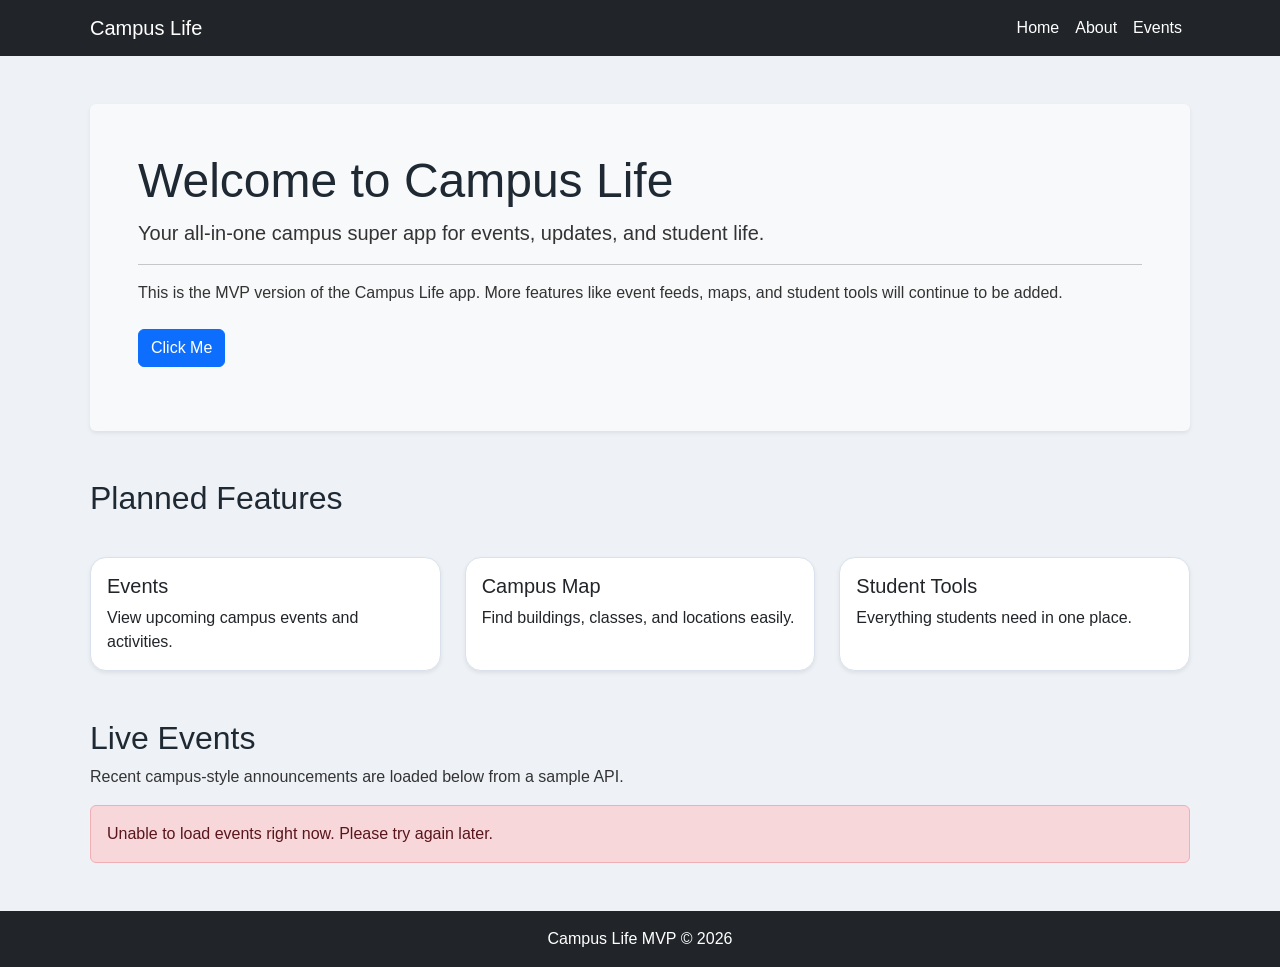
<file: index.html>
<!DOCTYPE html>
<html lang="en">
<head>
    <meta charset="UTF-8">
    <meta name="viewport" content="width=device-width, initial-scale=1.0">
    <title>Campus Life</title>

    <!-- Bootstrap CSS -->
    <link
        href="https://cdn.jsdelivr.net/npm/bootstrap@5.3.3/dist/css/bootstrap.min.css"
        rel="stylesheet"
        integrity="sha384-QWTKZyjpPEjISv5WaRU9OFeRpok6YctnYmDr5pNlyT2bRjXh0JMhjY6hW+ALEwIH"
        crossorigin="anonymous"
    >

    <!-- Custom stylesheet -->
    <link rel="stylesheet" href="css/style.css">
</head>
<body>
    <!-- NAVBAR -->
    <header>
        <nav class="navbar navbar-expand-lg navbar-dark bg-dark">
            <div class="container">
                <a class="navbar-brand" href="index.html">Campus Life</a>
                <button
                    class="navbar-toggler"
                    type="button"
                    data-bs-toggle="collapse"
                    data-bs-target="#mainNavbar"
                    aria-controls="mainNavbar"
                    aria-expanded="false"
                    aria-label="Toggle navigation"
                >
                    <span class="navbar-toggler-icon"></span>
                </button>

                <div class="collapse navbar-collapse" id="mainNavbar">
                    <div class="navbar-nav ms-auto">
                        <a class="nav-link text-white" href="index.html">Home</a>
                        <a class="nav-link text-white" href="about.html">About</a>
                        <a class="nav-link text-white" href="events.html">Events</a>
                    </div>
                </div>
            </div>
        </nav>
    </header>

    <main>
        <!-- HERO SECTION -->
        <section class="container mt-5">
            <div class="p-5 bg-light rounded shadow-sm">
                <h1 class="display-5">Welcome to Campus Life</h1>
                <p class="lead">
                    Your all-in-one campus super app for events, updates, and student life.
                </p>

                <hr>

                <p>
                    This is the MVP version of the Campus Life app. More features like event feeds,
                    maps, and student tools will continue to be added.
                </p>

                <button id="testButton" class="btn btn-primary mt-2" type="button">
                    Click Me
                </button>

                <div id="output" class="mt-3 text-success fw-bold" aria-live="polite"></div>
            </div>
        </section>

        <!-- FEATURES -->
        <section class="container mt-5">
            <h2>Planned Features</h2>

            <div class="row mt-3 g-4">
                <div class="col-md-4">
                    <div class="card h-100 p-3 shadow-sm">
                        <h3 class="h5">Events</h3>
                        <p class="mb-0">View upcoming campus events and activities.</p>
                    </div>
                </div>

                <div class="col-md-4">
                    <div class="card h-100 p-3 shadow-sm">
                        <h3 class="h5">Campus Map</h3>
                        <p class="mb-0">Find buildings, classes, and locations easily.</p>
                    </div>
                </div>

                <div class="col-md-4">
                    <div class="card h-100 p-3 shadow-sm">
                        <h3 class="h5">Student Tools</h3>
                        <p class="mb-0">Everything students need in one place.</p>
                    </div>
                </div>
            </div>
        </section>

        <!-- API SECTION -->
        <section class="container mt-5">
            <h2>Live Events</h2>
            <p>Recent campus-style announcements are loaded below from a sample API.</p>

            <div id="eventsContainer" class="row g-4" aria-live="polite">
                <div class="col-12">
                    <div class="alert alert-info mb-0">Loading events...</div>
                </div>
            </div>
        </section>
    </main>

    <!-- FOOTER -->
    <footer class="bg-dark text-white text-center p-3 mt-5">
        <p class="mb-0">Campus Life MVP &copy; 2026</p>
    </footer>

    <!-- Bootstrap JavaScript -->
    <script
        src="https://cdn.jsdelivr.net/npm/bootstrap@5.3.3/dist/js/bootstrap.bundle.min.js"
        integrity="sha384-YvpcrYf0tY3lHB60NNkmXc5s9fDVZLESaAA55NDzOxhy9GkcIdslK1eN7N6jIeHz"
        crossorigin="anonymous"
    ></script>

    <!-- Custom JavaScript -->
    <script src="js/script.js"></script>
</body>
</html>
</file>
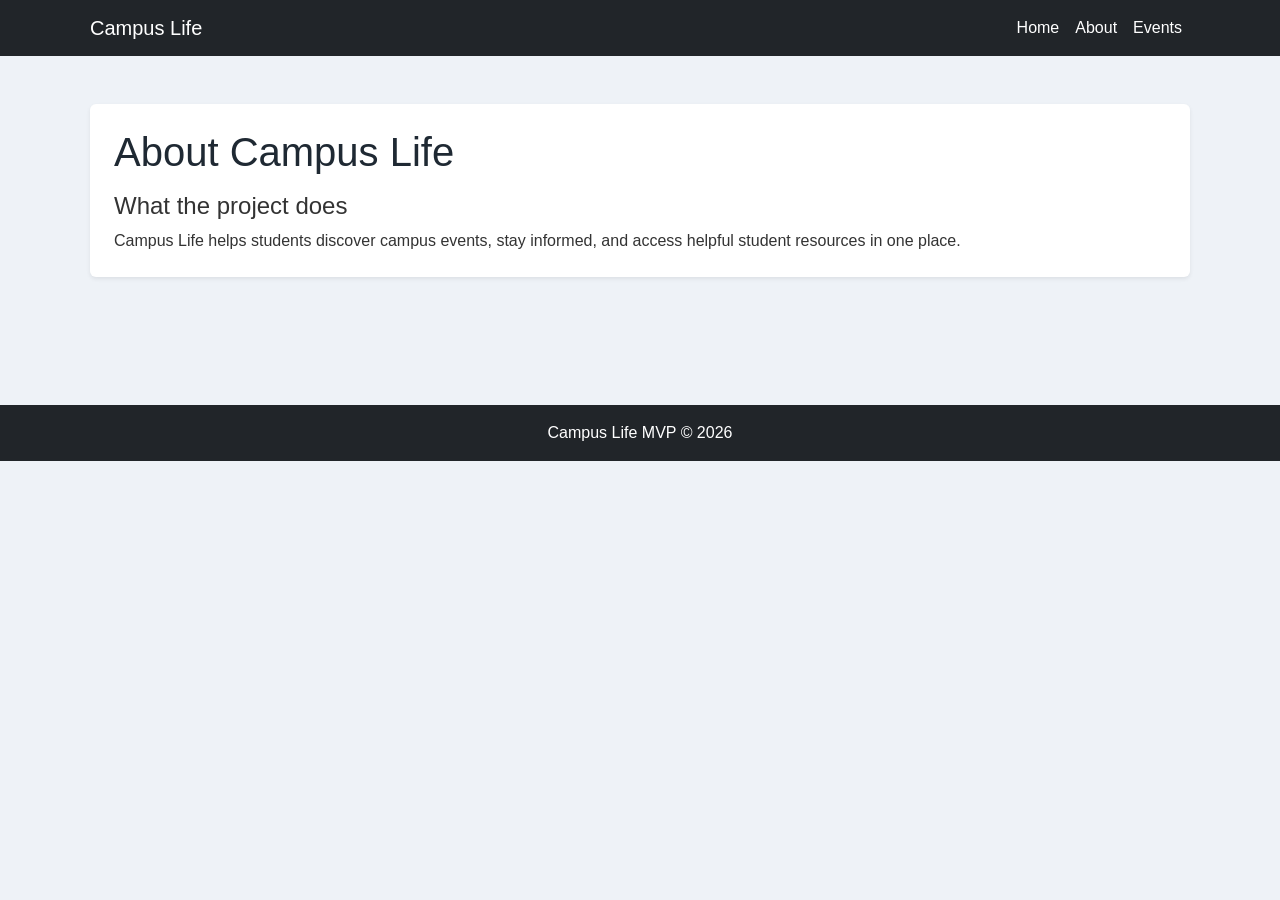
<file: about.html>
<!DOCTYPE html>
<html lang="en">
<head>
    <meta charset="UTF-8">
    <meta name="viewport" content="width=device-width, initial-scale=1.0">
    <title>About | Campus Life</title>

    <!-- Bootstrap CSS -->
    <link
        href="https://cdn.jsdelivr.net/npm/bootstrap@5.3.3/dist/css/bootstrap.min.css"
        rel="stylesheet"
        integrity="sha384-QWTKZyjpPEjISv5WaRU9OFeRpok6YctnYmDr5pNlyT2bRjXh0JMhjY6hW+ALEwIH"
        crossorigin="anonymous"
    >

    <!-- Custom stylesheet -->
    <link rel="stylesheet" href="css/style.css">
</head>
<body>
    <!-- NAVBAR -->
    <header>
        <nav class="navbar navbar-expand-lg navbar-dark bg-dark">
            <div class="container">
                <a class="navbar-brand" href="index.html">Campus Life</a>
                <button
                    class="navbar-toggler"
                    type="button"
                    data-bs-toggle="collapse"
                    data-bs-target="#aboutNavbar"
                    aria-controls="aboutNavbar"
                    aria-expanded="false"
                    aria-label="Toggle navigation"
                >
                    <span class="navbar-toggler-icon"></span>
                </button>

                <div class="collapse navbar-collapse" id="aboutNavbar">
                    <div class="navbar-nav ms-auto">
                        <a class="nav-link text-white" href="index.html">Home</a>
                        <a class="nav-link text-white active" aria-current="page" href="about.html">About</a>
                        <a class="nav-link text-white" href="events.html">Events</a>
                    </div>
                </div>
            </div>
        </nav>
    </header>

    <main class="container py-5">
        <!-- ABOUT SECTION -->
        <section class="bg-white p-4 rounded shadow-sm">
            <h1>About Campus Life</h1>
            <h2 class="h4 mt-3">What the project does</h2>
            <p class="mb-0">
                Campus Life helps students discover campus events, stay informed, and access
                helpful student resources in one place.
            </p>
        </section>
    </main>

    <!-- FOOTER -->
    <footer class="bg-dark text-white text-center p-3 mt-5">
        <p class="mb-0">Campus Life MVP &copy; 2026</p>
    </footer>

    <!-- Bootstrap JavaScript -->
    <script
        src="https://cdn.jsdelivr.net/npm/bootstrap@5.3.3/dist/js/bootstrap.bundle.min.js"
        integrity="sha384-YvpcrYf0tY3lHB60NNkmXc5s9fDVZLESaAA55NDzOxhy9GkcIdslK1eN7N6jIeHz"
        crossorigin="anonymous"
    ></script>

    <!-- Custom JavaScript -->
    <script src="js/script.js"></script>
</body>
</html>
</file>
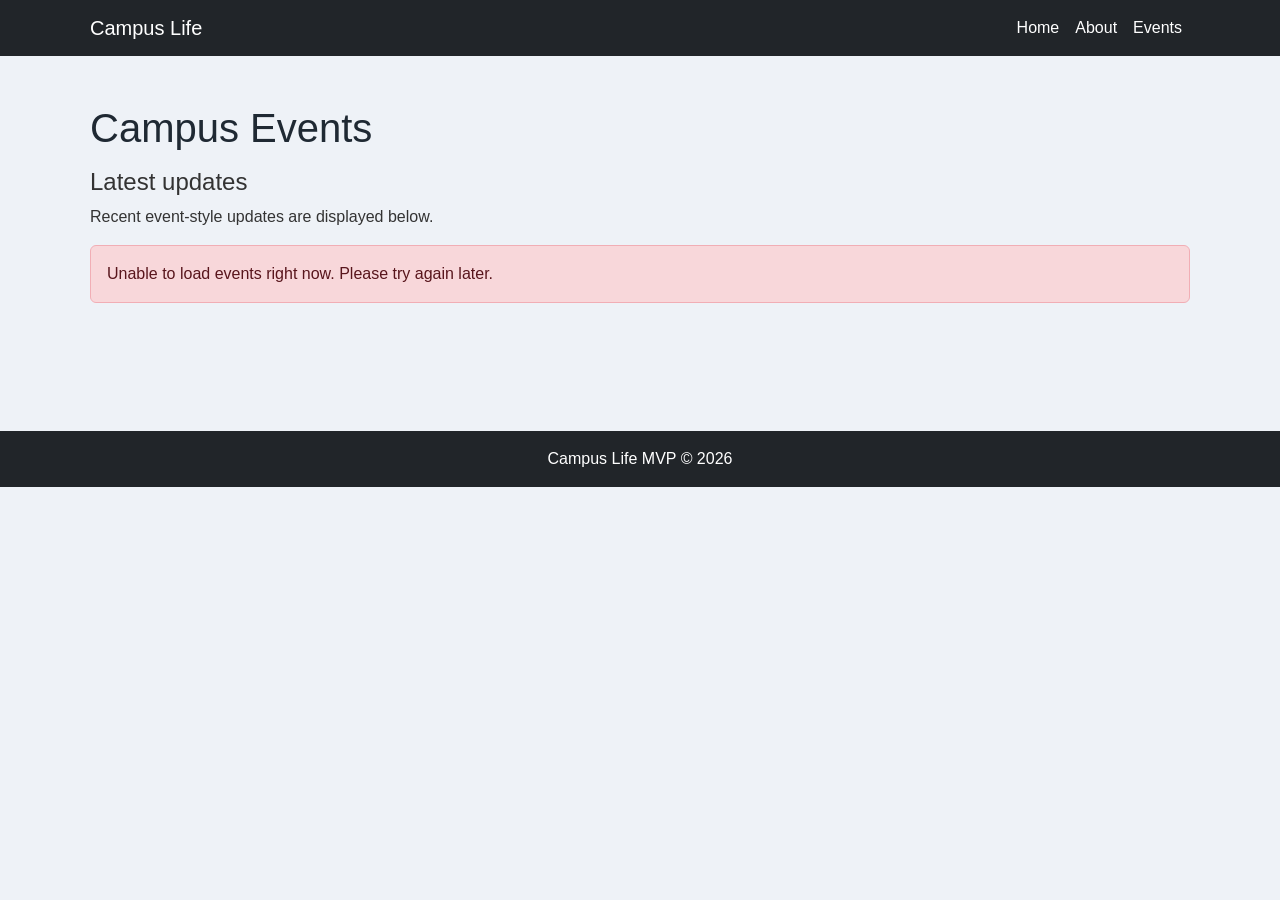
<file: events.html>
<!DOCTYPE html>
<html lang="en">
<head>
    <meta charset="UTF-8">
    <meta name="viewport" content="width=device-width, initial-scale=1.0">
    <title>Events | Campus Life</title>

    <!-- Bootstrap CSS -->
    <link
        href="https://cdn.jsdelivr.net/npm/bootstrap@5.3.3/dist/css/bootstrap.min.css"
        rel="stylesheet"
        integrity="sha384-QWTKZyjpPEjISv5WaRU9OFeRpok6YctnYmDr5pNlyT2bRjXh0JMhjY6hW+ALEwIH"
        crossorigin="anonymous"
    >

    <!-- Custom stylesheet -->
    <link rel="stylesheet" href="css/style.css">
</head>
<body>
    <!-- NAVBAR -->
    <header>
        <nav class="navbar navbar-expand-lg navbar-dark bg-dark">
            <div class="container">
                <a class="navbar-brand" href="index.html">Campus Life</a>
                <button
                    class="navbar-toggler"
                    type="button"
                    data-bs-toggle="collapse"
                    data-bs-target="#eventsNavbar"
                    aria-controls="eventsNavbar"
                    aria-expanded="false"
                    aria-label="Toggle navigation"
                >
                    <span class="navbar-toggler-icon"></span>
                </button>

                <div class="collapse navbar-collapse" id="eventsNavbar">
                    <div class="navbar-nav ms-auto">
                        <a class="nav-link text-white" href="index.html">Home</a>
                        <a class="nav-link text-white" href="about.html">About</a>
                        <a class="nav-link text-white active" aria-current="page" href="events.html">Events</a>
                    </div>
                </div>
            </div>
        </nav>
    </header>

    <main class="container py-5">
        <!-- EVENTS SECTION -->
        <section>
            <h1>Campus Events</h1>
            <h2 class="h4 mt-3">Latest updates</h2>
            <p>Recent event-style updates are displayed below.</p>

            <div id="eventsContainer" class="row g-4" aria-live="polite">
                <div class="col-12">
                    <div class="alert alert-info mb-0">Loading events...</div>
                </div>
            </div>
        </section>
    </main>

    <!-- FOOTER -->
    <footer class="bg-dark text-white text-center p-3 mt-5">
        <p class="mb-0">Campus Life MVP &copy; 2026</p>
    </footer>

    <!-- Bootstrap JavaScript -->
    <script
        src="https://cdn.jsdelivr.net/npm/bootstrap@5.3.3/dist/js/bootstrap.bundle.min.js"
        integrity="sha384-YvpcrYf0tY3lHB60NNkmXc5s9fDVZLESaAA55NDzOxhy9GkcIdslK1eN7N6jIeHz"
        crossorigin="anonymous"
    ></script>

    <!-- Custom JavaScript -->
    <script src="js/script.js"></script>
</body>
</html>
</file>
<file: css/style.css>
/* Global page styles */
body {
    font-family: Arial, sans-serif;
    background-color: #eef2f7;
    color: #333333;
}

/* Shared heading styling */
h1,
h2 {
    color: #1f2933;
}

/* Shared container spacing */
.container {
    padding-left: 20px;
    padding-right: 20px;
}

/* Section spacing for a cleaner page layout */
section {
    margin-bottom: 2rem;
}

/* Card styling for feature and API content */
.card {
    border: 1px solid #d9e2ec;
    border-radius: 1rem;
    padding: 0.25rem;
}

/* Footer spacing and readability */
footer {
    margin-top: 3rem;
}

/* Responsive styling for tablets and mobile screens */
@media (max-width: 768px) {
    .display-5 {
        font-size: 2rem;
    }

    section {
        margin-bottom: 1.5rem;
    }

    .container {
        padding-left: 16px;
        padding-right: 16px;
    }

    .navbar-brand {
        font-size: 1rem;
    }
}
</file>
